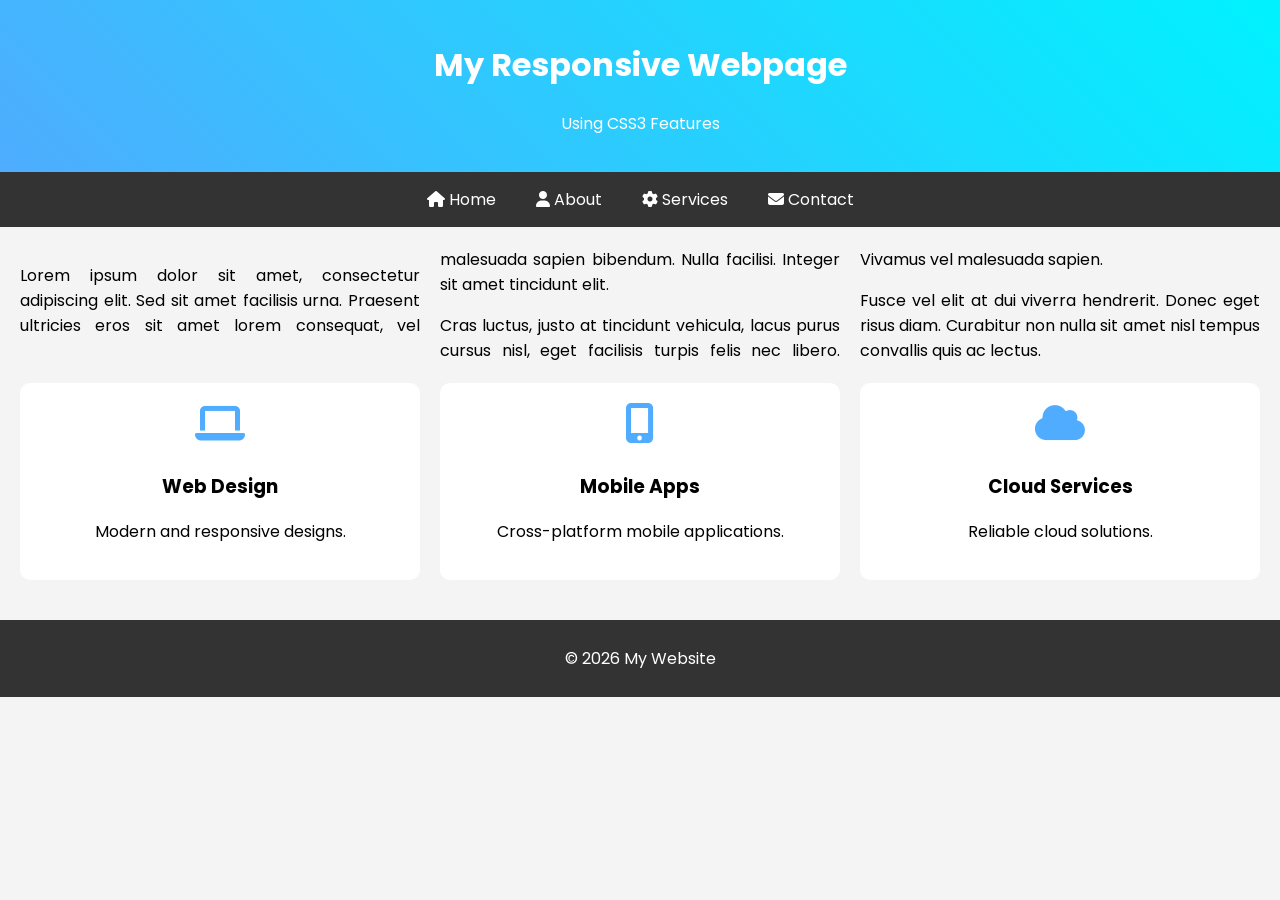
<file: Prac09.html>
<!DOCTYPE html>
<html lang="en">
<head>
<meta charset="UTF-8">
<meta name="viewport" content="width=device-width, initial-scale=1.0">
<title>Responsive CSS3 Webpage</title>

<!-- Google Fonts -->
<link href="https://fonts.googleapis.com/css2?family=Poppins:wght@300;600&display=swap" rel="stylesheet">

<!-- Font Awesome Icons -->
<link rel="stylesheet" href="https://cdnjs.cloudflare.com/ajax/libs/font-awesome/6.4.0/css/all.min.css">

<style>

/* ===== GLOBAL STYLES ===== */
body {
    margin: 0;
    font-family: 'Poppins', sans-serif;
    background: #f4f4f4;
}

/* ===== HEADER ===== */
header {
    background: linear-gradient(45deg, #4facfe, #00f2fe);
    color: white;
    text-align: center;
    padding: 20px;
    animation: slideDown 1s ease;
}

/* Animation */
@keyframes slideDown {
    from { transform: translateY(-100px); opacity: 0; }
    to { transform: translateY(0); opacity: 1; }
}

/* ===== NAVBAR ===== */
nav {
    display: flex;
    justify-content: center;
    background: #333;
}

nav a {
    color: white;
    padding: 15px 20px;
    text-decoration: none;
    transition: 0.3s;
}

nav a:hover {
    background: #4facfe;
    transform: scale(1.1);
}

/* ===== MAIN CONTENT ===== */
.container {
    padding: 20px;
}

/* MULTI COLUMN TEXT */
.multi-column {
    column-count: 3;
    column-gap: 20px;
    text-align: justify;
}

/* ===== CARDS SECTION ===== */
.cards {
    display: flex;
    gap: 20px;
    margin-top: 20px;
}

.card {
    flex: 1;
    background: white;
    padding: 20px;
    border-radius: 10px;
    text-align: center;
    transition: transform 0.5s, box-shadow 0.5s;
}

.card i {
    font-size: 40px;
    color: #4facfe;
    margin-bottom: 10px;
}

/* Hover Transformation */
.card:hover {
    transform: rotate(2deg) scale(1.05);
    box-shadow: 0 10px 20px rgba(0,0,0,0.2);
}

/* ===== FOOTER ===== */
footer {
    background: #333;
    color: white;
    text-align: center;
    padding: 10px;
    margin-top: 20px;
}

/* ===== RESPONSIVE DESIGN ===== */
@media(max-width: 768px) {

    .multi-column {
        column-count: 1;
    }

    .cards {
        flex-direction: column;
    }

    nav {
        flex-direction: column;
    }
}

</style>
</head>

<body>

<!-- HEADER -->
<header>
    <h1>My Responsive Webpage</h1>
    <p>Using CSS3 Features</p>
</header>

<!-- NAVBAR -->
<nav>
    <a href="#"><i class="fa fa-home"></i> Home</a>
    <a href="#"><i class="fa fa-user"></i> About</a>
    <a href="#"><i class="fa fa-cog"></i> Services</a>
    <a href="#"><i class="fa fa-envelope"></i> Contact</a>
</nav>

<!-- MAIN CONTENT -->
<div class="container">

    <!-- MULTI COLUMN TEXT -->
    <section class="multi-column">
        <p>
            Lorem ipsum dolor sit amet, consectetur adipiscing elit. Sed sit amet 
            facilisis urna. Praesent ultricies eros sit amet lorem consequat, vel 
            malesuada sapien bibendum. Nulla facilisi. Integer sit amet tincidunt elit.
        </p>
        <p>
            Cras luctus, justo at tincidunt vehicula, lacus purus cursus nisl, 
            eget facilisis turpis felis nec libero. Vivamus vel malesuada sapien.
        </p>
        <p>
            Fusce vel elit at dui viverra hendrerit. Donec eget risus diam. 
            Curabitur non nulla sit amet nisl tempus convallis quis ac lectus.
        </p>
    </section>

    <!-- CARDS -->
    <section class="cards">
        <div class="card">
            <i class="fa fa-laptop"></i>
            <h3>Web Design</h3>
            <p>Modern and responsive designs.</p>
        </div>

        <div class="card">
            <i class="fa fa-mobile-alt"></i>
            <h3>Mobile Apps</h3>
            <p>Cross-platform mobile applications.</p>
        </div>

        <div class="card">
            <i class="fa fa-cloud"></i>
            <h3>Cloud Services</h3>
            <p>Reliable cloud solutions.</p>
        </div>
    </section>

</div>

<!-- FOOTER -->
<footer>
    <p>&copy; 2026 My Website</p>
</footer>

</body>
</html>
</file>
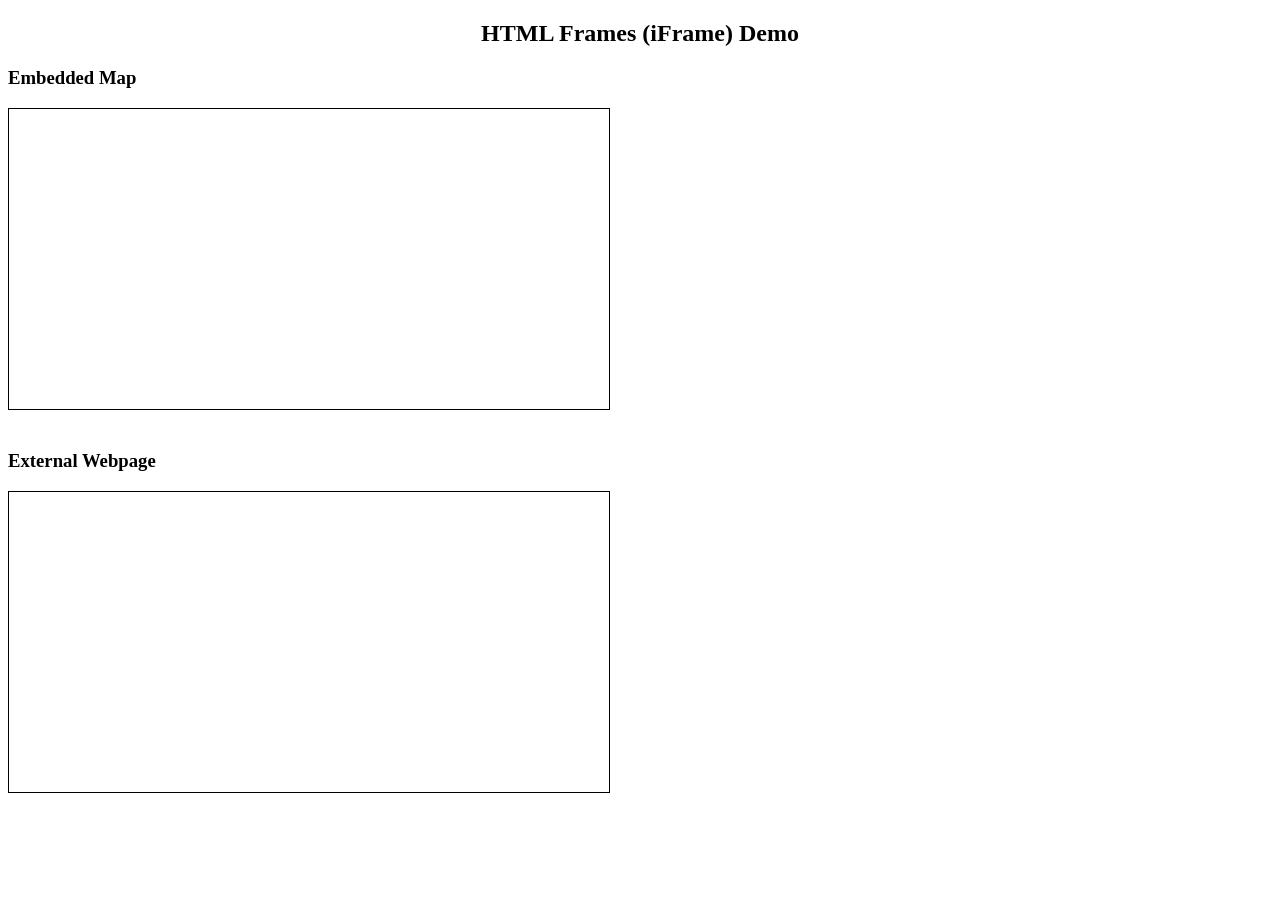
<file: Prac10.html>
<!DOCTYPE html>
<html>
<head>
    <title>Frames Example - Maps & External Pages</title>
</head>

<body>

    <h2 align="center">HTML Frames (iFrame) Demo</h2>

    <!-- Frame for Google Map -->
    <h3>Embedded Map</h3>
    <iframe 
        src="https://www.google.com/maps?q=Nagpur&output=embed"
        width="600" 
        height="300" 
        style="border:1px solid black;">
    </iframe>

    <br><br>

    <!-- Frame for External Website -->
    <h3>External Webpage</h3>
    <iframe 
        src="https://www.wikipedia.org"
        width="600" 
        height="300" 
        style="border:1px solid black;">
    </iframe>

</body>
</html>
</file>
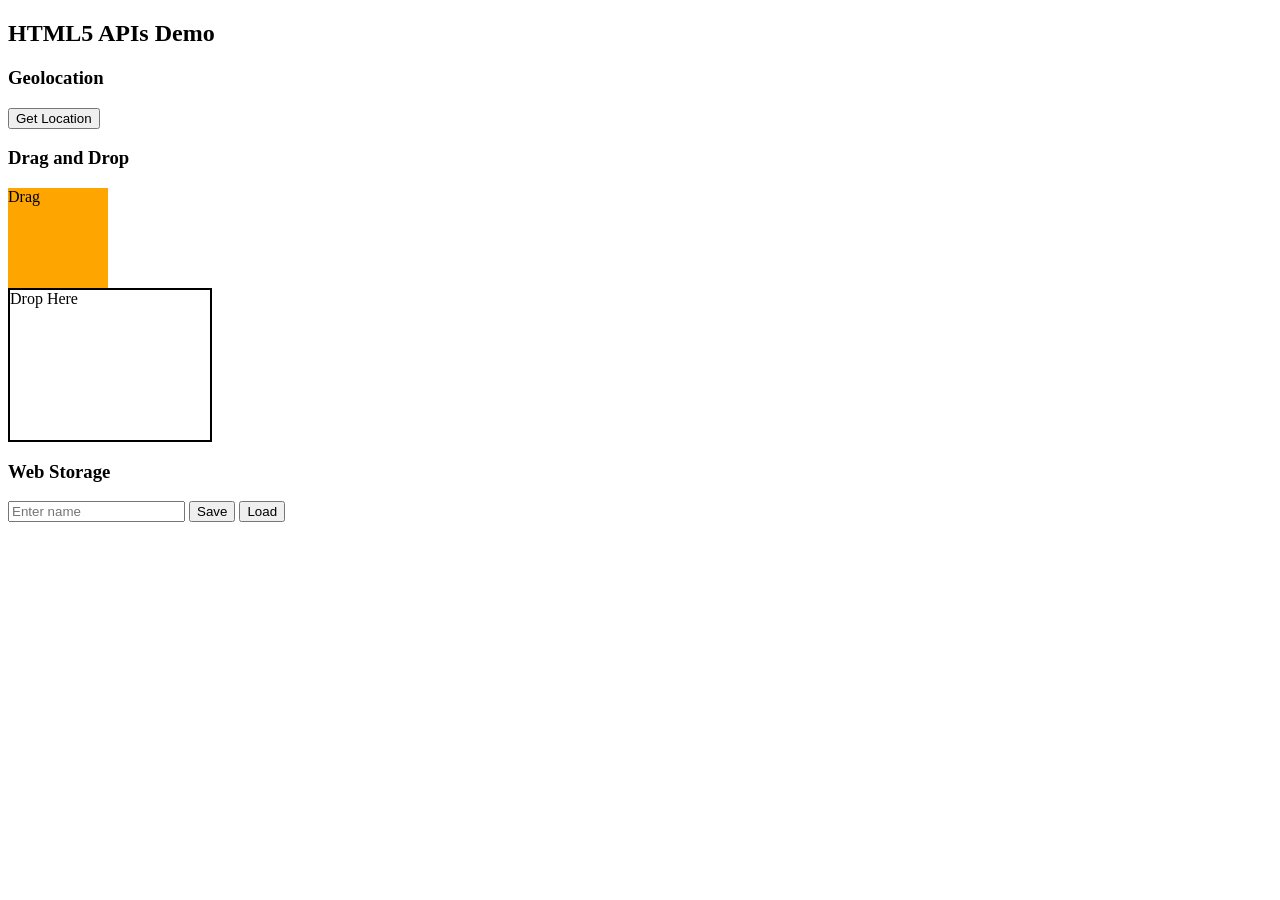
<file: Prac11.html>
<!DOCTYPE html>

<html>
<head>
    <title>HTML5 Geolocation Demo</title>
</head>

<body>

<h2>HTML5 APIs Demo</h2>

<!-- Geolocation -->

<h3>Geolocation</h3>
<button onclick="getLocation()">Get Location</button>
<p id="loc"></p>

<!-- Drag and Drop -->

<h3>Drag and Drop</h3>
<div id="box" draggable="true" ondragstart="drag(event)"
     style="width:100px;height:100px;background:orange;">
    Drag
</div>

<div ondrop="drop(event)" ondragover="allowDrop(event)"
     style="width:200px;height:150px;border:2px solid black;">
    Drop Here
</div>

<!-- Web Storage -->

<h3>Web Storage</h3>
<input type="text" id="name" placeholder="Enter name">
<button onclick="save()">Save</button>
<button onclick="load()">Load</button>
<p id="result"></p>

<script>
// Geolocation
function getLocation() {
    if (navigator.geolocation) {
        navigator.geolocation.getCurrentPosition(function(pos) {
            document.getElementById("loc").innerHTML =
                "Latitude: " + pos.coords.latitude +
                "<br>Longitude: " + pos.coords.longitude;
        });
    } else {
        document.getElementById("loc").innerHTML = "Not supported";
    }
}

// Drag & Drop
function allowDrop(e) { e.preventDefault(); }
function drag(e) { e.dataTransfer.setData("text", e.target.id); }
function drop(e) {
    e.preventDefault();
    var data = e.dataTransfer.getData("text");
    e.target.appendChild(document.getElementById(data));
}

// Web Storage
function save() {
    localStorage.setItem("name", document.getElementById("name").value);
}

function load() {
    document.getElementById("result").innerHTML =
        localStorage.getItem("name");
}
</script>

</body>
</html>
</file>
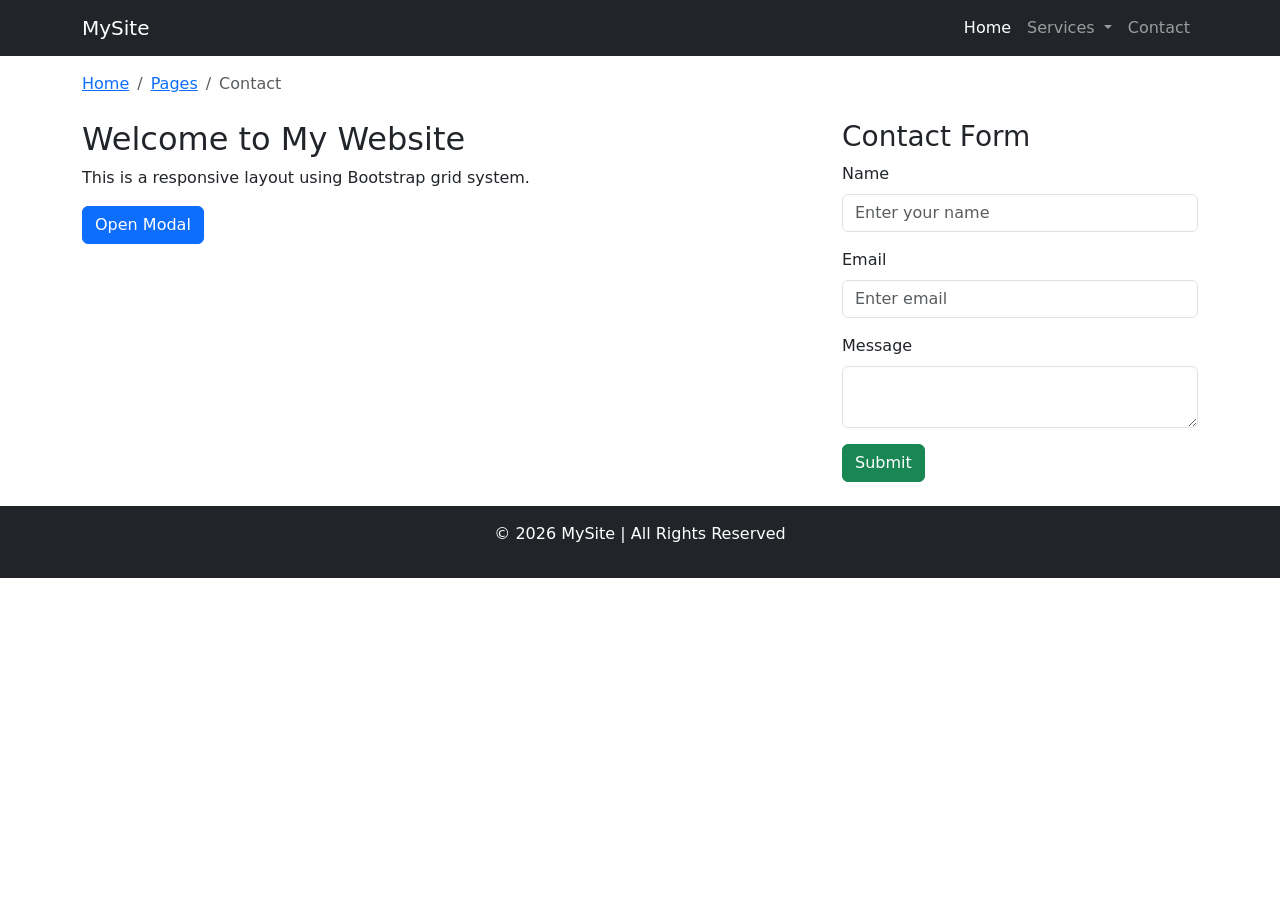
<file: Prac13.html>
<!DOCTYPE html>
<html lang="en">
<head>
  <meta charset="UTF-8">
  <meta name="viewport" content="width=device-width, initial-scale=1">
  <title>Bootstrap Mini Website</title>

   <link href="https://cdn.jsdelivr.net/npm/bootstrap@5.3.0/dist/css/bootstrap.min.css" rel="stylesheet">
</head>

<body>

<nav class="navbar navbar-expand-lg navbar-dark bg-dark">
  <div class="container">
    <a class="navbar-brand" href="#">MySite</a>
    
    <button class="navbar-toggler" type="button" data-bs-toggle="collapse" data-bs-target="#navbarNav">
      <span class="navbar-toggler-icon"></span>
    </button>

    <div class="collapse navbar-collapse" id="navbarNav">
      <ul class="navbar-nav ms-auto">
        
        <li class="nav-item">
          <a class="nav-link active" href="#">Home</a>
        </li>

        <li class="nav-item dropdown">
          <a class="nav-link dropdown-toggle" href="#" data-bs-toggle="dropdown">
            Services
          </a>
          <ul class="dropdown-menu">
            <li><a class="dropdown-item" href="#">Web Design</a></li>
            <li><a class="dropdown-item" href="#">Development</a></li>
            <li><a class="dropdown-item" href="#">SEO</a></li>
          </ul>
        </li>

        <li class="nav-item">
          <a class="nav-link" href="#">Contact</a>
        </li>

      </ul>
    </div>
  </div>
</nav>

<div class="container mt-3">
  <nav>
    <ol class="breadcrumb">
      <li class="breadcrumb-item"><a href="#">Home</a></li>
      <li class="breadcrumb-item"><a href="#">Pages</a></li>
      <li class="breadcrumb-item active">Contact</li>
    </ol>
  </nav>
</div>


<div class="container mt-4">
  <div class="row">
        <div class="col-md-6 col-lg-8">
      <h2>Welcome to My Website</h2>
      <p>This is a responsive layout using Bootstrap grid system.</p>

      <button class="btn btn-primary" data-bs-toggle="modal" data-bs-target="#myModal">
        Open Modal
      </button>
    </div>

        <div class="col-md-6 col-lg-4">
      <h3>Contact Form</h3>

      <form>
        <div class="mb-3">
          <label class="form-label">Name</label>
          <input type="text" class="form-control" placeholder="Enter your name">
        </div>

        <div class="mb-3">
          <label class="form-label">Email</label>
          <input type="email" class="form-control" placeholder="Enter email">
        </div>

        <div class="mb-3">
          <label class="form-label">Message</label>
          <textarea class="form-control"></textarea>
        </div>

        <button type="submit" class="btn btn-success">Submit</button>
      </form>
    </div>

  </div>
</div>

<div class="modal fade" id="myModal">
  <div class="modal-dialog">
    <div class="modal-content">

      <div class="modal-header">
        <h5 class="modal-title">Welcome!</h5>
        <button class="btn-close" data-bs-dismiss="modal"></button>
      </div>

      <div class="modal-body">
        This is a Bootstrap modal popup.
      </div>

      <div class="modal-footer">
        <button class="btn btn-secondary" data-bs-dismiss="modal">Close</button>
      </div>

    </div>
  </div>
</div>

<footer class="bg-dark text-white text-center p-3 mt-4">
  <p>© 2026 MySite | All Rights Reserved</p>
</footer>
<script src="https://cdn.jsdelivr.net/npm/bootstrap@5.3.0/dist/js/bootstrap.bundle.min.js"></script>

</body>
</html>
</file>
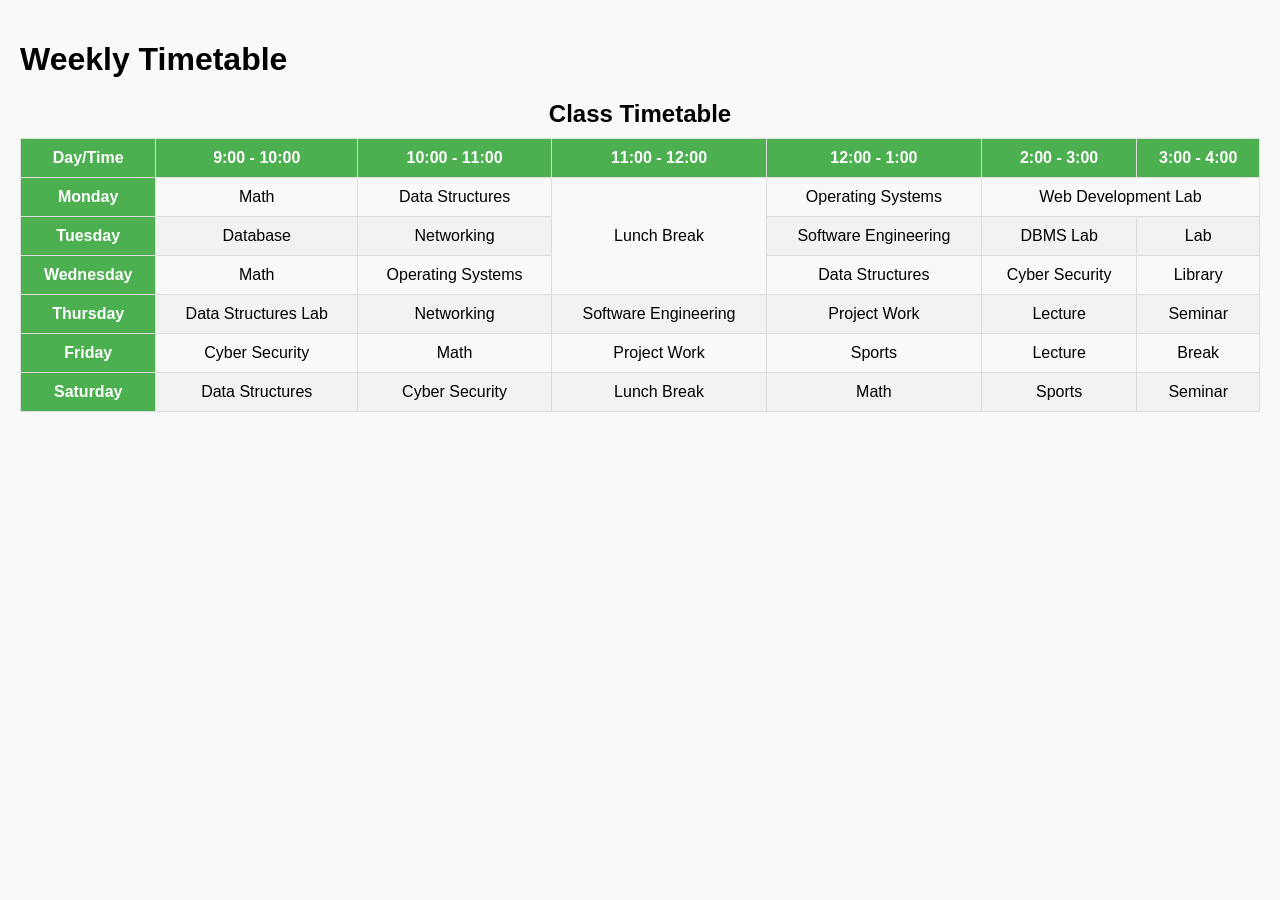
<file: Prac4.html>
<!DOCTYPE html>
<html lang="en">
<head>
    <meta charset="UTF-8">
    <meta name="viewport" content="width=device-width, initial-scale=1.0">
    <title>Timetable</title>
    <style>
        body {
            font-family: Arial, sans-serif;
            margin: 0;
            padding: 20px;
            background-color: #f9f9f9;
        }

        table {
            width: 100%;
            border-collapse: collapse;
            margin: 20px 0;
        }

        th, td {
            border: 1px solid #ddd;
            padding: 10px;
            text-align: center;
        }

        th {
            background-color: #4CAF50;
            color: white;
        }

        tr:nth-child(even) {
            background-color: #f2f2f2;
        }

        caption {
            font-size: 1.5em;
            font-weight: bold;
            margin-bottom: 10px;
        }
    </style>
</head>
<body>

    <h1>Weekly Timetable</h1>
    
    <table>
        <caption>Class Timetable</caption>
        <thead>
            <tr>
                <th>Day/Time</th>
                <th>9:00 - 10:00</th>
                <th>10:00 - 11:00</th>
                <th>11:00 - 12:00</th>
                <th>12:00 - 1:00</th>
                <th>2:00 - 3:00</th>
                <th>3:00 - 4:00</th>
            </tr>
        </thead>
        <tbody>
            <tr>
                <th>Monday</th>
                <td>Math</td>
                <td>Data Structures</td>
                <td rowspan="3">Lunch Break</td>
                <td>Operating Systems</td>
                <td colspan="2">Web Development Lab</td>
            </tr>
            <tr>
                <th>Tuesday</th>
                <td>Database</td>
                <td>Networking</td>
                <td>Software Engineering</td>
                <td>DBMS Lab</td>
                <td>Lab</td>
            </tr>
            <tr>
                <th>Wednesday</th>
                <td>Math</td>
                <td>Operating Systems</td>
                <td>Data Structures</td>
                <td>Cyber Security</td>
                <td>Library</td>
            </tr>
            <tr>
                <th>Thursday</th>
                <td>Data Structures Lab</td>
                <td>Networking</td>
                <td>Software Engineering</td>
                <td>Project Work</td>
                <td>Lecture</td>
                <td>Seminar</td>
            </tr>
            <tr>
                <th>Friday</th>
                <td>Cyber Security</td>
                <td>Math</td>
                <td>Project Work</td>
                <td>Sports</td>
                <td>Lecture</td>
                <td>Break</td>
            </tr>
            <tr>
              <th>Saturday</th>
              <td>Data Structures</td>
              <td>Cyber Security</td>
              <td>Lunch Break</td>
              <td>Math</td>
              <td>Sports</td>
              <td>Seminar</td>
            </tr>
        </tbody>
    </table>

</body>
</html>
</file>
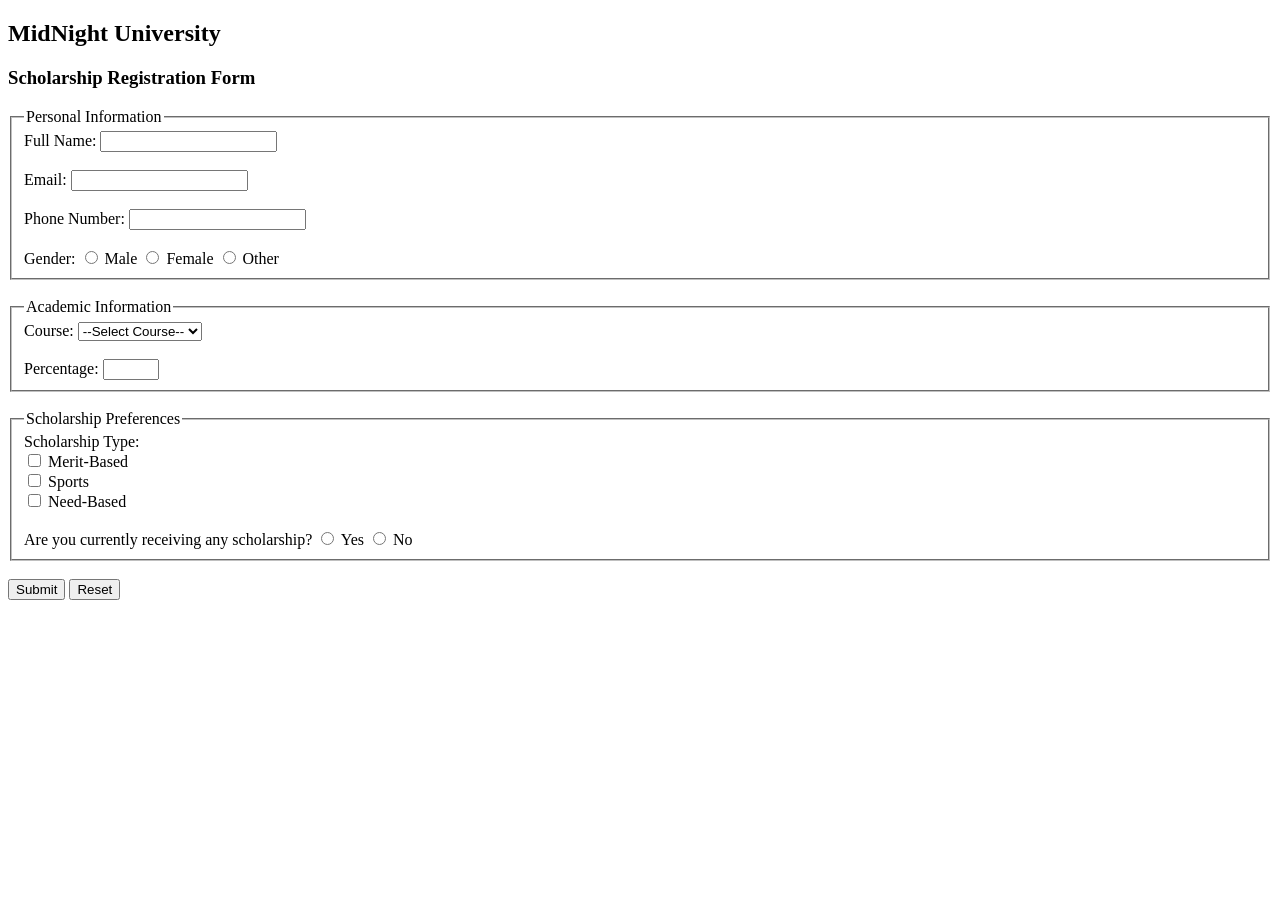
<file: Prac6.html>
<!DOCTYPE html>
<html>
<head>
    <title>MidNight University - Scholarship Form</title>
</head>
<body>

    <h2>MidNight University</h2>
    <h3>Scholarship Registration Form</h3>

    <form>

        <!-- Personal Details -->
        <fieldset>
            <legend>Personal Information</legend>

            Full Name:
            <input type="text" name="fullname" required><br><br>

            Email:
            <input type="email" name="email" required><br><br>

            Phone Number:
            <input type="tel" name="phone"><br><br>

            Gender:
            <input type="radio" name="gender" value="male"> Male
            <input type="radio" name="gender" value="female"> Female
            <input type="radio" name="gender" value="other"> Other
        </fieldset>

        <br>

        <!-- Academic Details -->
        <fieldset>
            <legend>Academic Information</legend>

            Course:
            <select name="course">
                <option value="">--Select Course--</option>
                <option value="btech">B.Tech</option>
                <option value="bsc">B.Sc</option>
                <option value="bcom">B.Com</option>
                <option value="ba">B.A</option>
            </select>
            <br><br>

            Percentage:
            <input type="number" name="percentage" min="0" max="100">
        </fieldset>

        <br>

        <!-- Scholarship Details -->
        <fieldset>
            <legend>Scholarship Preferences</legend>

            Scholarship Type:<br>
            <input type="checkbox" name="scholarship" value="merit"> Merit-Based<br>
            <input type="checkbox" name="scholarship" value="sports"> Sports<br>
            <input type="checkbox" name="scholarship" value="need"> Need-Based<br>

            <br>

            Are you currently receiving any scholarship?
            <input type="radio" name="existing_scholarship" value="yes"> Yes
            <input type="radio" name="existing_scholarship" value="no"> No
        </fieldset>

        <br>

        <!-- Submit -->
        <input type="submit" value="Submit">
        <input type="reset" value="Reset">

    </form>

</body>
</html>
</file>
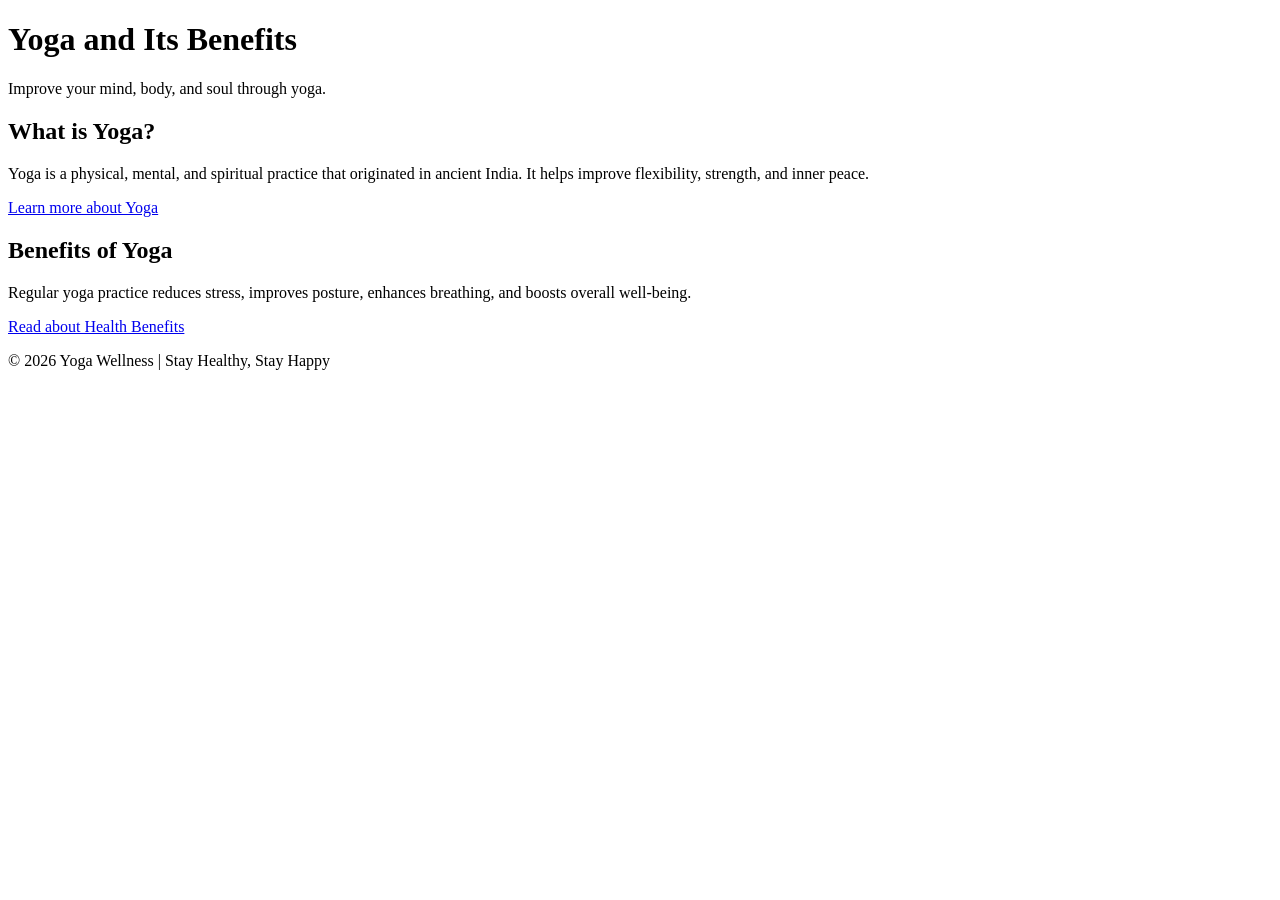
<file: Yoga.html>
<!DOCTYPE html>
<html>
<head>
    <title>Yoga and Its Benefits</title>
</head>
<body>

<header>
    <h1>Yoga and Its Benefits</h1>
    <p>Improve your mind, body, and soul through yoga.</p>
</header>

<section>
    <article>
        <h2>What is Yoga?</h2>
        <p>
            Yoga is a physical, mental, and spiritual practice that originated in ancient India.
            It helps improve flexibility, strength, and inner peace.
        </p>
        <a href="https://en.wikipedia.org/wiki/Yoga" target="_blank">
            Learn more about Yoga
        </a>
    </article>

    <article>
        <h2>Benefits of Yoga</h2>
        <p>
            Regular yoga practice reduces stress, improves posture, enhances breathing,
            and boosts overall well-being.
        </p>
        <a href="https://www.healthline.com/nutrition/13-benefits-of-yoga" target="_blank">
            Read about Health Benefits
        </a>
    </article>
</section>

<footer>
    <p>&copy; 2026 Yoga Wellness | Stay Healthy, Stay Happy</p>
</footer>

</body>
</html>
</file>
